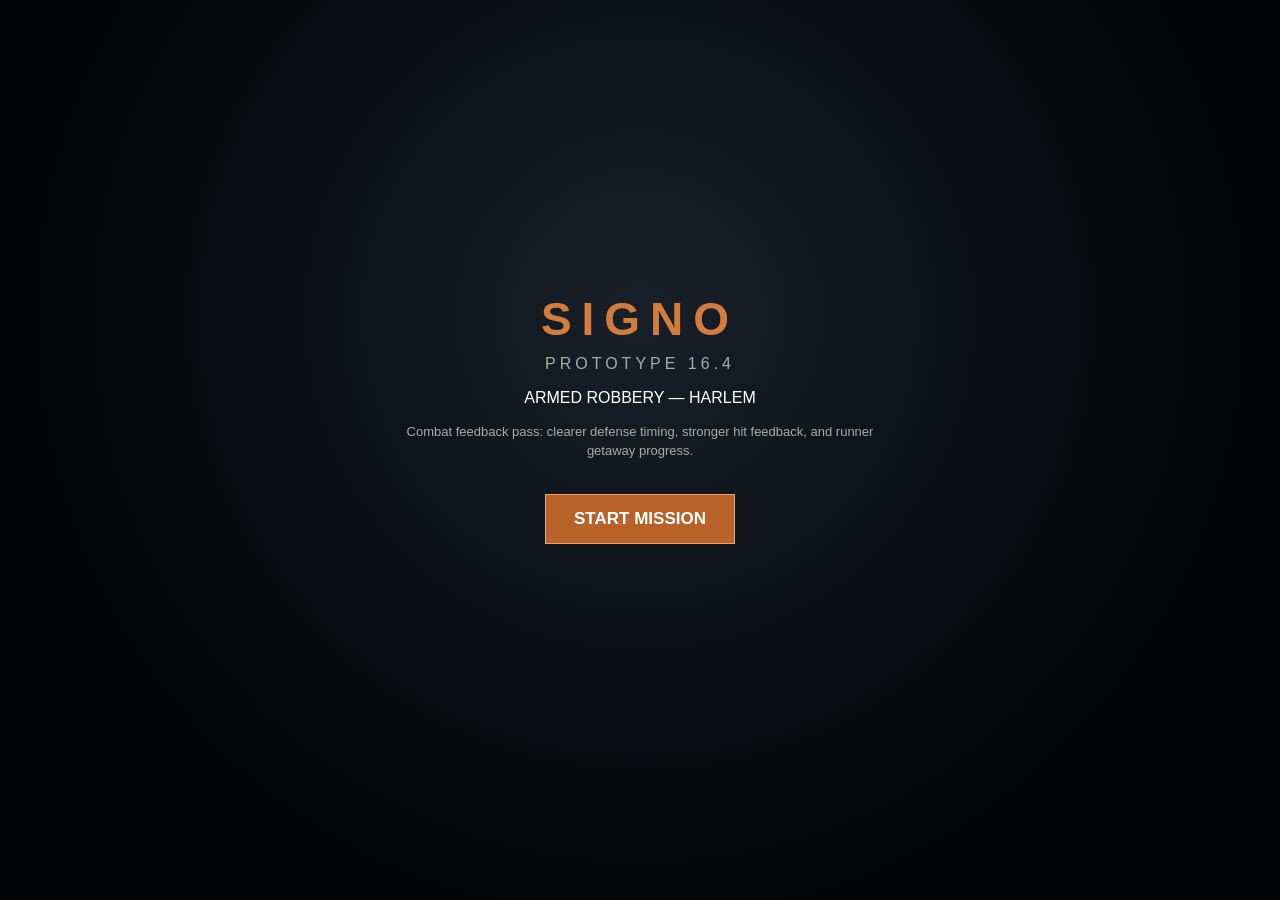
<file: index.html>
<!doctype html><html><head><meta charset="utf-8"><meta name="viewport" content="width=device-width,initial-scale=1,maximum-scale=1,user-scalable=no,viewport-fit=cover"><meta name="theme-color" content="#05070a"><title>SIGNO — Prototype 16.3</title><style>
html,body{margin:0;width:100%;height:100%;overflow:hidden;background:#05070a;color:#fff;font-family:Arial,sans-serif;touch-action:none;user-select:none}canvas{width:100%;height:100%;display:block}.hud{position:fixed;inset:0;pointer-events:none}.top{position:absolute;left:18px;top:14px;width:220px}.name{font-size:23px;font-weight:900;letter-spacing:3px}.bar{height:9px;background:#20242a;margin-top:7px;border:1px solid #555}.fill{height:100%}#hp{background:#eee}#en{background:#28a9e8}.mission{position:absolute;right:18px;top:14px;width:240px;background:#080b0fdd;border:1px solid #555;padding:10px;border-radius:8px;font-size:12px}.mission b,#objective{color:#f0b92f}.btn{position:absolute;border-radius:50%;border:2px solid #aaa8;background:#15191fdf;color:#fff;font-weight:800;pointer-events:auto;touch-action:manipulation}.btn:active{transform:scale(.94)}#atk{right:25px;bottom:25px;width:78px;height:78px}#flight{right:110px;bottom:100px;width:62px;height:62px;border-color:#e4ad24;color:#ffc942}#redir{right:180px;bottom:25px;width:62px;height:62px;border-color:#a348d2;color:#d784ff}#slip{right:250px;bottom:92px;width:62px;height:62px;border-color:#28a9e8;color:#56c8ff}#dodge{right:95px;bottom:22px;width:48px;height:48px;border-color:#5dac69;color:#8cff9a;font-size:10px}#stick{position:absolute;left:30px;bottom:28px;width:112px;height:112px;border:2px solid #7778;border-radius:50%;pointer-events:auto}#nub{position:absolute;left:37px;top:37px;width:38px;height:38px;background:#ddd8;border-radius:50%}#state,#objective,#alert{position:absolute;left:50%;transform:translateX(-50%);font-weight:800;text-shadow:0 2px 4px #000}#state{top:18px;font-size:10px;color:#aaa;letter-spacing:2px}#objective{top:46px;font-size:11px}#alert{display:none;top:27%;padding:7px 11px;background:#090c10dd;border:1px solid #666;border-radius:6px;font-size:12px}#start{position:fixed;inset:0;z-index:5;display:flex;align-items:center;justify-content:center;background:radial-gradient(circle at 50% 35%,#18202a,#030405 70%)}.card{text-align:center;max-width:560px;padding:30px}.logo{font-size:46px;letter-spacing:10px;color:#d47b3e;font-weight:900}.sub{letter-spacing:4px;color:#aaa;margin:9px}.small{color:#aaa;font-size:13px;line-height:1.45}.startbtn{margin-top:20px;background:#b76229;color:#fff;border:1px solid #f0a06a;padding:14px 28px;font-size:17px;font-weight:900}#rotate{display:none;position:fixed;inset:0;z-index:20;background:#05070af2;align-items:center;justify-content:center;text-align:center}@media(orientation:portrait){#rotate{display:flex}}
</style><link rel="stylesheet" href="mobile-fixes.css?v=1630"><link rel="stylesheet" href="mobile-layout-162.css?v=1630"></head><body><canvas id="g"></canvas><div class="hud"><div class="top"><div class="name">SIGNO</div><div class="bar"><div id="hp" class="fill" style="width:100%"></div></div><div class="bar"><div id="en" class="fill" style="width:100%"></div></div></div><div class="mission"><b>ARMED ROBBERY — HARLEM</b><br><span id="phaseLine">Arrival</span><br>Threats: <span id="kills">0</span>/3 · Civilians: <span id="civs">0</span>/6 · Runner: <span id="runner">AT SCENE</span></div><div id="state">ENCOUNTER: ARRIVAL</div><div id="objective">OBJECTIVE: ASSESS THE SCENE</div><div id="alert"></div><div id="stick"><div id="nub"></div></div><button id="slip" class="btn">SLIP</button><button id="redir" class="btn">REDIRECT</button><button id="flight" class="btn">FLIGHT</button><button id="dodge" class="btn">DODGE</button><button id="atk" class="btn">ATTACK</button></div><div id="rotate"><div><h2>LANDSCAPE REQUIRED</h2><p>Rotate your iPhone sideways to play Signo.</p></div></div><div id="start"><div class="card"><div class="logo">SIGNO</div><div class="sub">PROTOTYPE 16.3</div><p>ARMED ROBBERY — HARLEM</p><p class="small">Enemy health indicators, improved civilian movement bounds, and revised runner escape pacing.</p><button id="startBtn" class="startbtn">START MISSION</button></div></div><script src="core.js?v=1630"></script><script src="floating-controls.js?v=1630"></script><script src="loop.js?v=1630"></script><script src="prototype-163-tuning.js?v=1630"></script></body></html>
</file>
<file: mobile-fixes.css>
:root{--safe-top:env(safe-area-inset-top,0px);--safe-right:env(safe-area-inset-right,0px);--safe-bottom:env(safe-area-inset-bottom,0px);--safe-left:env(safe-area-inset-left,0px);--browser-bottom:64px;--cluster-right:calc(42px + var(--safe-right));--cluster-bottom:calc(42px + var(--safe-bottom) + var(--browser-bottom))}
@media(display-mode:standalone){:root{--browser-bottom:10px}}
body{position:fixed;inset:0;min-height:100dvh;overscroll-behavior:none;-webkit-user-select:none;-webkit-touch-callout:none}
.top{left:calc(18px + var(--safe-left));top:calc(14px + var(--safe-top))}.mission{right:calc(18px + var(--safe-right));top:calc(14px + var(--safe-top))}#state{top:calc(18px + var(--safe-top))}#objective{top:calc(46px + var(--safe-top))}
/* Controller-style action cluster: four face buttons in a diamond, flight separated above. */
#atk{right:var(--cluster-right);bottom:calc(var(--cluster-bottom) + 48px);width:72px;height:72px}
#redir{right:calc(var(--cluster-right) + 76px);bottom:calc(var(--cluster-bottom) + 106px);width:58px;height:58px}
#dodge{right:calc(var(--cluster-right) + 76px);bottom:calc(var(--cluster-bottom) - 4px);width:58px;height:58px;font-size:10px}
#slip{right:calc(var(--cluster-right) + 140px);bottom:calc(var(--cluster-bottom) + 48px);width:58px;height:58px}
#flight{right:calc(var(--cluster-right) + 154px);bottom:calc(var(--cluster-bottom) + 132px);width:56px;height:56px;font-size:10px}
#stick{left:calc(30px + var(--safe-left));bottom:calc(28px + var(--safe-bottom) + var(--browser-bottom))}
#start{padding-bottom:calc(var(--safe-bottom) + var(--browser-bottom));box-sizing:border-box}.card{box-sizing:border-box;max-height:100%;overflow:auto}
/* Attack-readability feedback. */
#redir.ready,#dodge.ready{box-shadow:0 0 0 3px #ffd34d,0 0 22px #ffd34d;animation:defensePulse .42s infinite alternate}
#redir.now,#dodge.now{box-shadow:0 0 0 4px #ff5147,0 0 30px #ff5147;animation:defenseNow .18s infinite alternate}
@keyframes defensePulse{from{filter:brightness(1)}to{filter:brightness(1.45)}}
@keyframes defenseNow{from{transform:scale(1)}to{transform:scale(1.08)}}
@media(orientation:landscape) and (max-height:500px){:root{--browser-bottom:58px;--cluster-right:calc(36px + var(--safe-right));--cluster-bottom:calc(28px + var(--safe-bottom) + var(--browser-bottom))}.top{width:190px}.mission{width:205px;font-size:10px}.btn{transform:scale(.92);transform-origin:center}.hud #stick{transform:scale(.88);transform-origin:left bottom}#flight{right:calc(var(--cluster-right) + 150px);bottom:calc(var(--cluster-bottom) + 126px)}}
</file>
<file: mobile-layout-162.css>
:root{--cluster-right:calc(28px + var(--safe-right));--cluster-bottom:calc(18px + var(--safe-bottom) + var(--browser-bottom))}.mission{right:calc(12px + var(--safe-right));top:calc(10px + var(--safe-top));width:184px!important;padding:7px 8px!important;font-size:9px!important;line-height:1.18;opacity:.92}#state{top:calc(13px + var(--safe-top));font-size:9px!important}#objective{top:calc(38px + var(--safe-top));font-size:10px!important}#atk{right:var(--cluster-right);bottom:calc(var(--cluster-bottom) + 38px);width:68px;height:68px}#redir{right:calc(var(--cluster-right) + 62px);bottom:calc(var(--cluster-bottom) + 88px);width:54px;height:54px}#dodge{right:calc(var(--cluster-right) + 62px);bottom:calc(var(--cluster-bottom) - 2px);width:54px;height:54px}#slip{right:calc(var(--cluster-right) + 116px);bottom:calc(var(--cluster-bottom) + 38px);width:54px;height:54px}#flight{right:calc(var(--cluster-right) + 118px);bottom:calc(var(--cluster-bottom) + 98px);width:50px;height:50px}#stick{display:none;position:fixed!important;left:0;top:0;bottom:auto!important;width:138px!important;height:138px!important;border-width:3px!important;background:#11182155;z-index:4;transform:none!important}#nub{left:44px!important;top:44px!important;width:50px!important;height:50px!important;background:#e7edf0aa!important}@media(orientation:landscape) and (max-height:500px){:root{--cluster-right:calc(24px + var(--safe-right));--cluster-bottom:calc(12px + var(--safe-bottom) + var(--browser-bottom))}.mission{width:170px!important;font-size:8.5px!important}.btn{transform:scale(.94);transform-origin:center}#flight{right:calc(var(--cluster-right) + 116px);bottom:calc(var(--cluster-bottom) + 94px)}}
</file>
